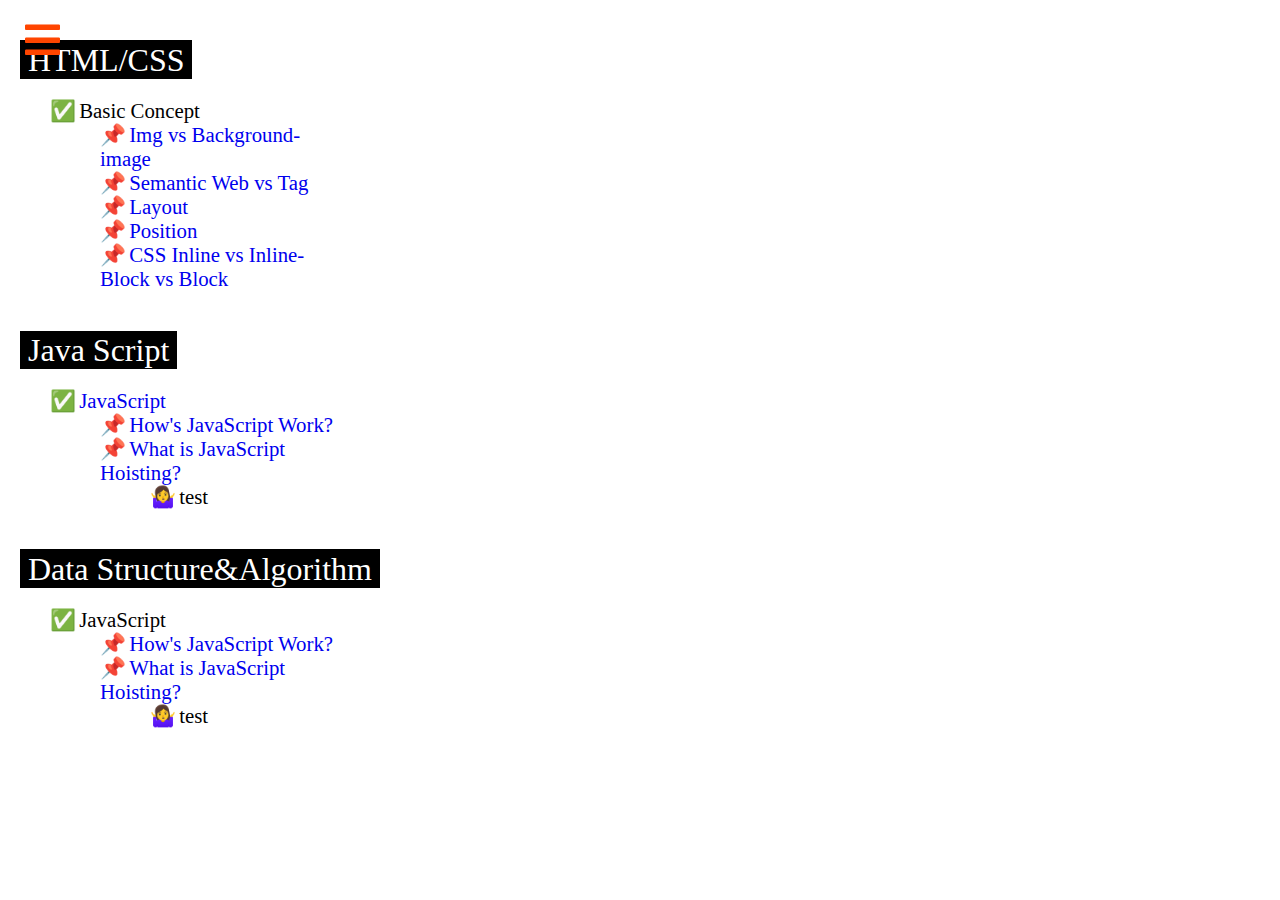
<file: index.html>
<!DOCTYPE html>
<!-- Created By CodingNepal -->
<html lang="en" dir="ltr">
   <head>
      <meta charset="utf-8">
      <title>Jiwan Jeon Blog</title> 
      <link rel="stylesheet" href="CSS/style.css">
      <link rel="stylesheet" href="https://use.fontawesome.com/releases/v5.6.3/css/all.css">
      <link href="https://fonts.googleapis.com/css?family=Source+Sans+Pro:400,700" rel="stylesheet">
      <script src="https://code.jquery.com/jquery-3.4.1.js"></script>
      <!--jQuery to only show or hide the sidebar -->
   </head>
   <body>
      <div class = "sidebar">
         <ul>
            <li class="active"><a href="#">Home</a></li>
            <li><a href="#HTML/CSS">HTML/CSS</a></li>
            <li><a href="#JS">Java Script</a></li>
            <li><a href="#Algorithm">Algorithm</a></li>
            <!-- <li><a href="#services">Gallery</a></li>
            <li><a href="#feedback">Personal</a></li>
            <li><a class="contact" href="#contact">Contact</a></li> -->
         </ul>
      </div>
      <section>
         <i class="fas fa-bars"></i>
         <!-- disable posting an image on my webpage -->
         <!-- <div class="sec1"></div> -->
         <h3 id="HTML/CSS">
         </h3>

         <p>
            <div class="post">
            <!-- <div class="date">February 18th, 2018</div> -->
               <p><span class="fvs">HTML/CSS</span></p>
               <p>
                  <div class="inside_list">
                     <ul>
                        <li>Basic Concept<ul>
                           <li><a href="HTML/img-backgroungimg.html">Img vs Background-image</a>
                           <li><a href="HTML/semantic-web-tag.html">Semantic Web vs Tag</a>
                           <li><a href="HTML/layout.html">Layout</a>
                           <li><a href="HTML/position.html">Position</a>
                           <li><a href="HTML/inline-inline-block-blocck.html">CSS Inline vs Inline-Block vs Block
</ul>
                     </ul>
                  </li>   
            </div>
         
               </p>
               <!-- <p class="quote">Hi there! This is Jiwan Jeon. I'm currently taking off from school and I am gonna go back to school next year(2022). </p>
            <div class="inside_list">      
               <h2>My Values</h2>

               <ul>
                  <li>Growth Mindsets</li><br>
                  <li>Positive working environments</li><br>
                  <li>Trust and cooperation among team members</li><br>
               
               </ul>
            </div>

               <p><span class="fvs">How I Work</span></p>
               <p class="quote">I'm trying to do my best for learning Computer Science. I got excited about new languages and technologies, but I also hope to master some frameworks.</p>

               <p><span class="fvs">What I'm Confident In</span></p>
               <p class="quote">JS / HTML / CSS / Node.js
               </p> -->

             <!-- <hr> -->
         <!-- disable posting an image on my webpage -->  
         <!-- <div class="sec2"></div> -->
         <h2 id="JS">
         </h2>
         <p><span class="fvs">Java Script</span></p>
        <p>
         <div class="inside_list">
            <ul>
               <li>JavaScript<ul>
                  <li><a href="HTML/how-js-work.html">How's JavaScript Work?</a>
                  <li><a href="HTML/js-hoisting.html">What is JavaScript Hoisting?</a><ul>
                     <li>test</li>
            </ul>
            </li>   
         </div>

         </p>
         <!-- disable posting an image on my webpage -->
         <!-- <div class="sec3"></div> -->
         <h2 id="Algorithm">
         </h2>
         <p><span class="fvs">Data Structure&Algorithm</span></p>
         <p>
            <div class="inside_list">
               <ul>
                  <li>JavaScript<ul>
                     <li><a href="newpage.html">How's JavaScript Work?</a>
                     <li><a href="newpage1.html">What is JavaScript Hoisting?</a><ul>
                        <li>test</li>
               </ul>
            </li>   
            </div>
            
            <!-- <div class = "menu">
               <ul>
                  <li>Item1</li>
               </ul>
            </div> -->
         
         
         </p>
         <!-- <div class="sec4"></div>
         <h2 id="services">
            Gallery Section
         </h2>
         <p>
            Lorem ipsum dolor sit amet, consectetur adipisicing elit. Voluptatem eveniet asperiores error tempora ea nobis ut quos fugiat commodi doloribus aut dolore quibusdam fuga, excepturi modi ipsa rerum nisi qui repellat, facilis hic impedit praesentium? Doloremque autem hic blanditiis, tempora? Magni reiciendis fugit consequatur nam, voluptate laudantium voluptatum veritatis aut libero, cumque non quo possimus officiis a! Qui tempora tenetur, fuga quos at provident nihil nobis illum quibusdam. Nemo odit error nostrum, aliquid et quas in optio nesciunt tempore minus saepe architecto recusandae ipsam. Explicabo et rerum, iure odio! Amet ad sunt beatae vero corporis dicta sint provident laborum tenetur?
         </p>
         <div class="sec5"></div>
         <h2 id="feedback">
            personal Section
         </h2>
         <p>
            Lorem ipsum dolor sit amet, consectetur adipisicing elit. Voluptatem eveniet asperiores error tempora ea nobis ut quos fugiat commodi doloribus aut dolore quibusdam fuga, excepturi modi ipsa rerum nisi qui repellat, facilis hic impedit praesentium? Doloremque autem hic blanditiis, tempora? Magni reiciendis fugit consequatur nam, voluptate laudantium voluptatum veritatis aut libero, cumque non quo possimus officiis a! Qui tempora tenetur, fuga quos at provident nihil nobis illum quibusdam. Nemo odit error nostrum, aliquid et quas in optio nesciunt tempore minus saepe architecto recusandae ipsam. Explicabo et rerum, iure odio! Amet ad sunt beatae vero corporis dicta sint provident laborum tenetur?
         </p>
         <div class="sec6"></div>
         <h2 id="contact">
            Contact Section
         </h2>
         <p>
            Lorem ipsum dolor sit amet, consectetur adipisicing elit. Voluptatem eveniet asperiores error tempora ea nobis ut quos fugiat commodi doloribus aut dolore quibusdam fuga, excepturi modi ipsa rerum nisi qui repellat, facilis hic impedit praesentium? Doloremque autem hic blanditiis, tempora? Magni reiciendis fugit consequatur nam, voluptate laudantium voluptatum veritatis aut libero, cumque non quo possimus officiis a! Qui tempora tenetur, fuga quos at provident nihil nobis illum quibusdam. Nemo odit error nostrum, aliquid et quas in optio nesciunt tempore minus saepe architecto recusandae ipsam. Explicabo et rerum, iure odio! Amet ad sunt beatae vero corporis dicta sint provident laborum tenetur?
         </p> -->
         <div class="sec7"></div>
      </section>
    <script>
         $(document).ready(function(){
           $('i').click(function(){
             $('ul').toggleClass('ul_show');
             $('section').toggleClass('slide_image');
           });
           $('li').click(function(){
             $(this).addClass('active').siblings().removeClass('active');
           });
         });
         
      </script>
   </body>
</html>
</file>
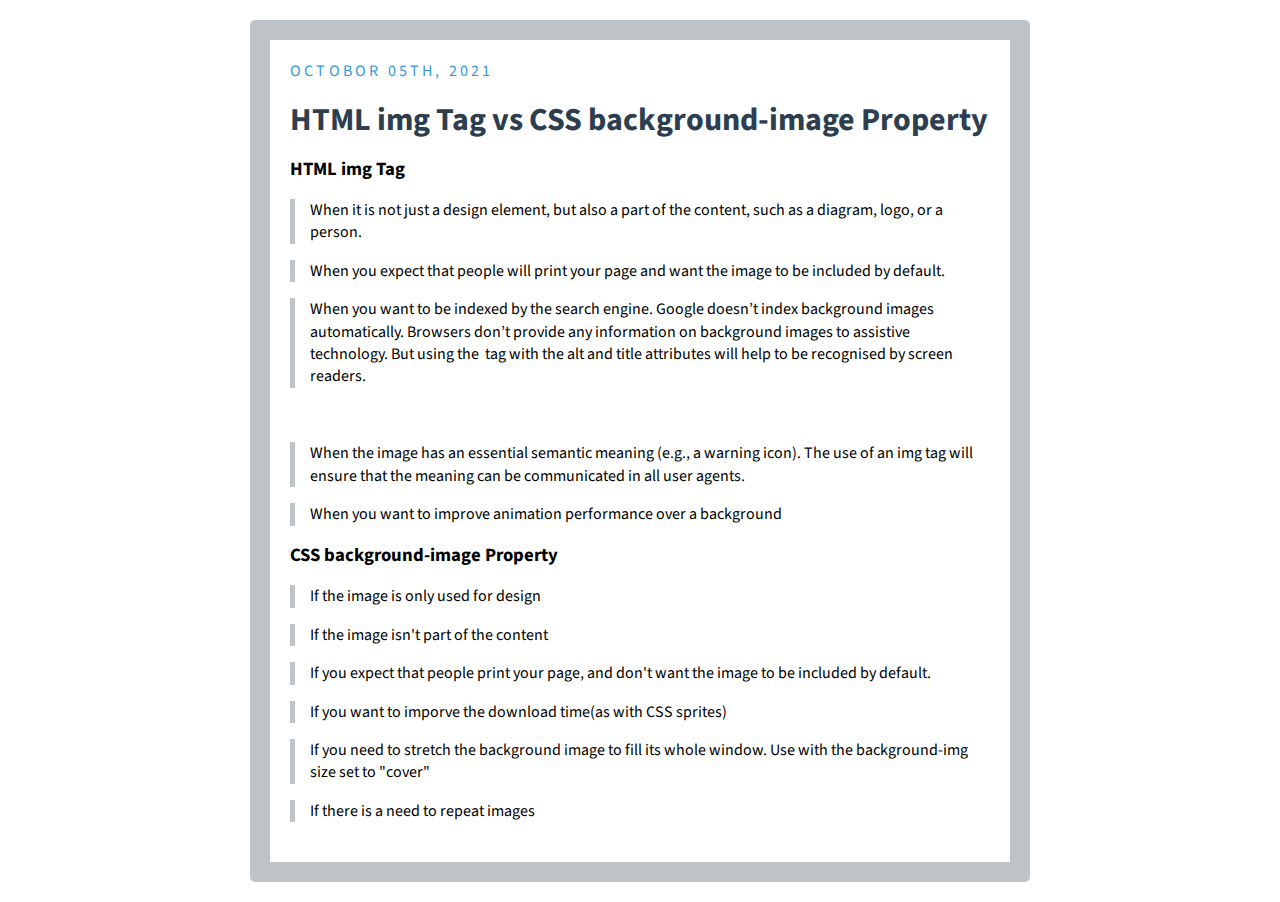
<file: imgBackgroundimg.html>
<html>
  <head>
    <title>My Blog</title>
  <link href="https://fonts.googleapis.com/css?family=Source+Sans+Pro:400,700" rel="stylesheet">
  <link rel="stylesheet" href="CSS/blogPost.css">
    </head>
      <body>
        <div class="post">
          <div class="date">Octobor 05th, 2021</div>
        <h2>HTML img Tag vs CSS background-image Property</h2>
        <h3>HTML img Tag</h3>
         <p class="quote">When it is not just a design element, but also a part of the content, such as a diagram, logo, or a person.</p>
         <p class="quote">When you expect that people will print your page and want the image to be included by default.</p>
         <p class="quote">When you want to be indexed by the search engine. Google doesn’t index background images automatically. Browsers don’t provide any information on background images to assistive technology. But using the <img> tag with the alt and title attributes will help to be recognised by screen readers.</p><br>
         <p class="quote">When the image has an essential semantic meaning (e.g., a warning icon). The use of an img tag will ensure that the meaning can be communicated in all user agents.</p>
         <p class="quote">When you want to improve animation performance over a background</p>

        <h3>CSS background-image Property</h3>
          <p class="quote">If the image is only used for design</p>
          <p class="quote">If the image isn't part of the content</p>
          <p class="quote">If you expect that people print your page, and don't want the image to be included by default.</p>
          <p class="quote">If you want to imporve the download time(as with CSS sprites)</p>
          <p class="quote">If you need to stretch the background image to fill its whole window. Use with the background-img size set to "cover"</p>
          <p class="quote">If there is a need to repeat images</p>
      
        
        </div>
      </body>
      </html>
</file>
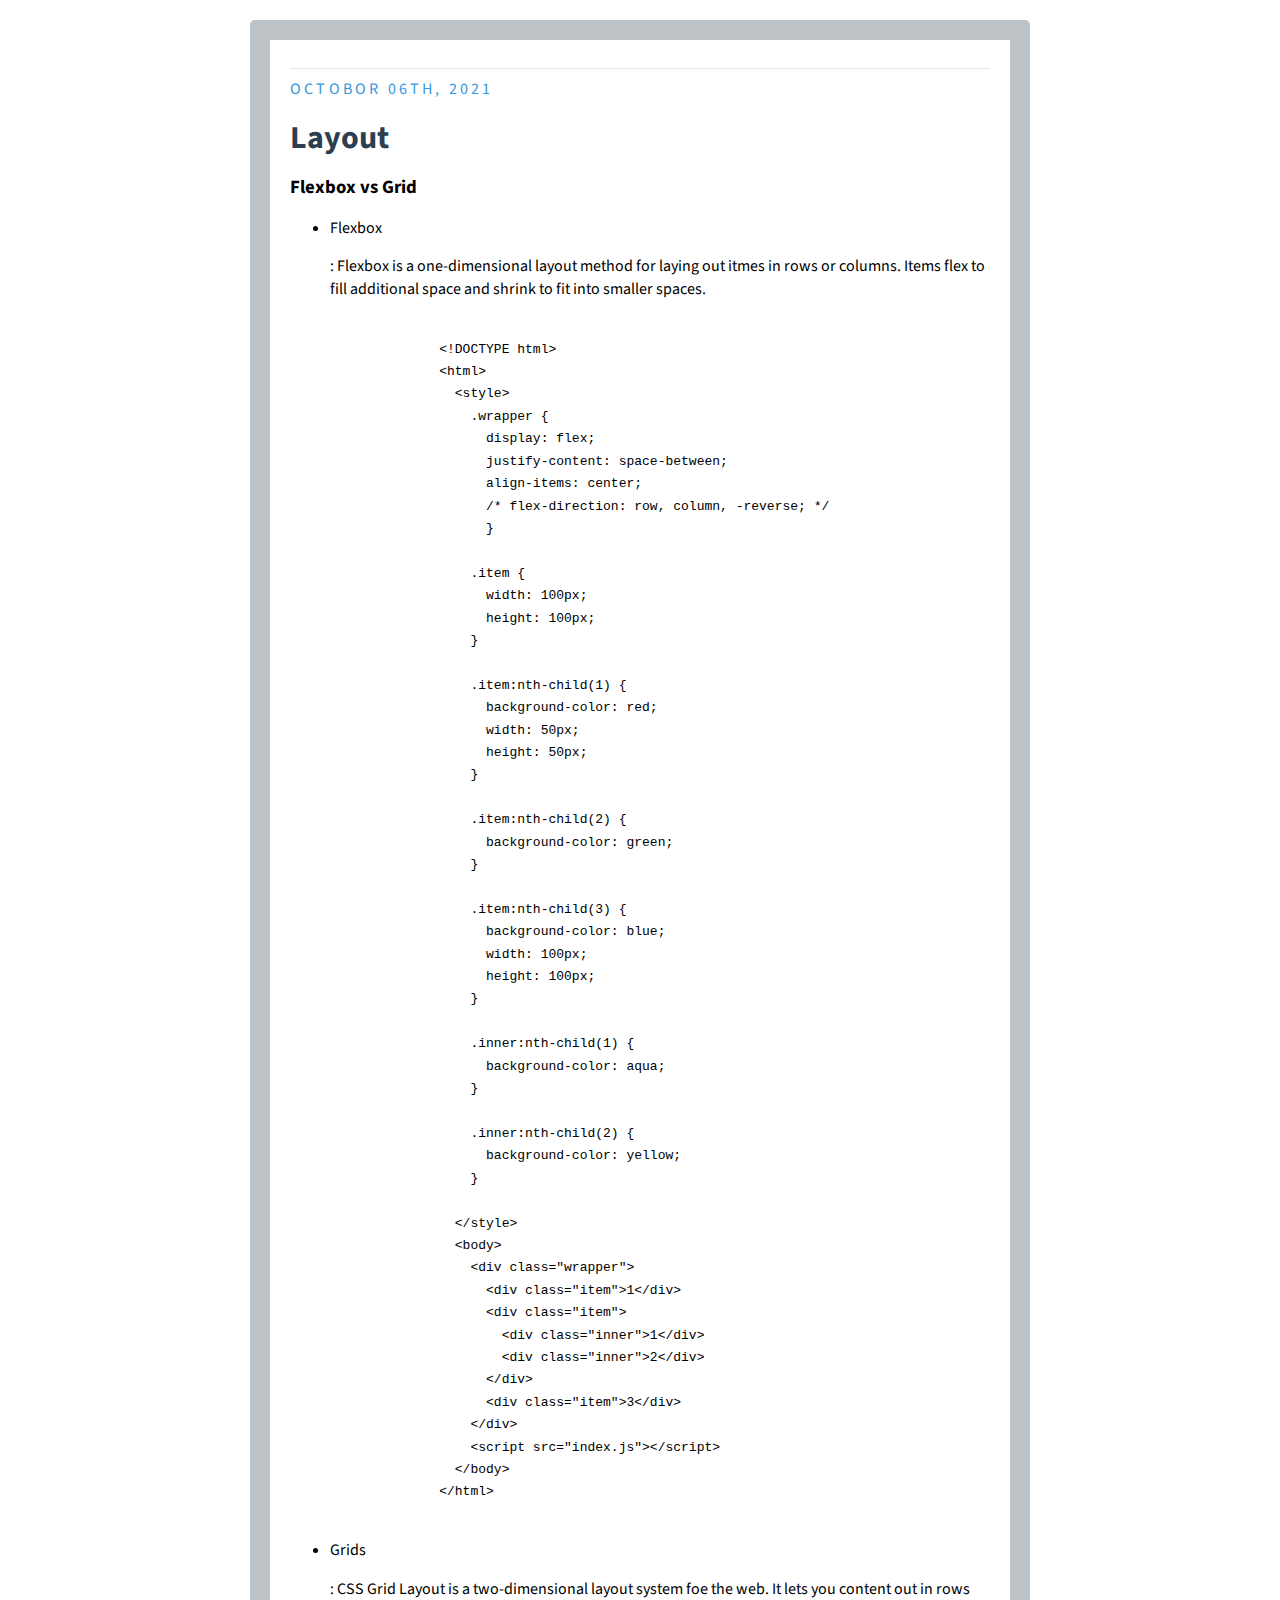
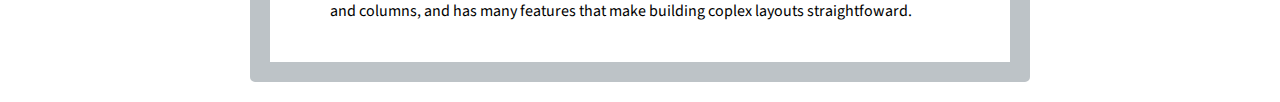
<file: layout.html>
<html>
  <head>
    <title>My Blog</title>
  <link href="https://fonts.googleapis.com/css?family=Source+Sans+Pro:400,700" rel="stylesheet">
  <link rel="stylesheet" href="CSS/blogPost.css">
    </head>
      <body>

          <hr>
        </div>
        <div class="post">
          <div class="date">Octobor 06th, 2021</div>
        <h2>Layout</h2>

        <h3>Flexbox vs Grid</h3>
          
        <ul>
          <li>Flexbox</li>
            <p>: Flexbox is a one-dimensional layout method for laying out itmes in rows or columns.
              Items flex to fill additional space and shrink to fit into smaller spaces.
            </p>
            <xmp>
              <!DOCTYPE html>
              <html>
                <style>
                  .wrapper {
                    display: flex;
                    justify-content: space-between;
                    align-items: center;
                    /* flex-direction: row, column, -reverse; */
                    }
                  
                  .item {
                    width: 100px;
                    height: 100px;
                  }

                  .item:nth-child(1) {
                    background-color: red;
                    width: 50px;
                    height: 50px;
                  }

                  .item:nth-child(2) {
                    background-color: green;
                  }

                  .item:nth-child(3) {
                    background-color: blue;
                    width: 100px;
                    height: 100px;
                  }

                  .inner:nth-child(1) {
                    background-color: aqua;
                  }

                  .inner:nth-child(2) {
                    background-color: yellow;
                  }

                </style>
                <body>
                  <div class="wrapper">
                    <div class="item">1</div>
                    <div class="item">
                      <div class="inner">1</div>
                      <div class="inner">2</div>
                    </div>
                    <div class="item">3</div>
                  </div>
                  <script src="index.js"></script>
                </body>
              </html>
            </xmp>
          <li>Grids</li>
            <p>: CSS Grid Layout is a two-dimensional layout system foe the web. It lets you content out in rows and columns, and has many features that make building coplex layouts straightfoward.
            </p>
        </ul>

      
      </body>
      </html>
</file>
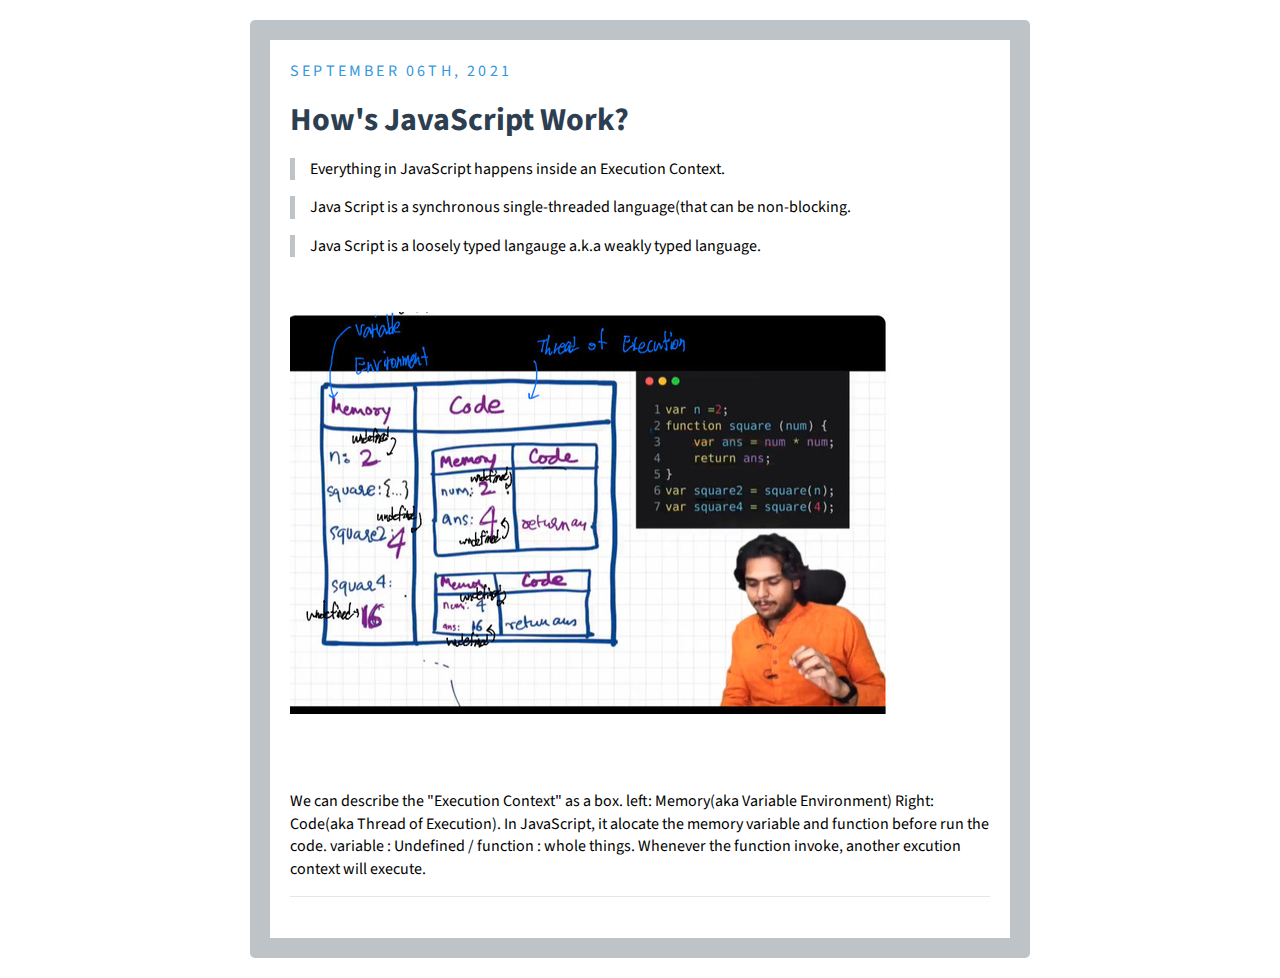
<file: newpage.html>
<html>
  <head>
    <title>My Blog</title>
  <link href="https://fonts.googleapis.com/css?family=Source+Sans+Pro:400,700" rel="stylesheet">
  <link rel="stylesheet" href="CSS/blogPost.css">
    </head>
      <body>
        <div class="post">
          <div class="date">September 06th, 2021</div>
        <h2>How's JavaScript Work?</h2>
       <p class="quote">Everything in JavaScript happens inside an Execution Context.</p>
       <p class="quote">Java Script is a synchronous single-threaded language(that can be non-blocking.</p>
       <p class="quote">Java Script is a loosely typed langauge a.k.a weakly typed language.</p><br>
          
 <p>
    <div class="img">
      <img class="img-js" src="image/javascriptWork.jpg" alt="namaste lecture">
    </div>
 </p>
    <br><br>
 <p>We can describe the "Execution Context" as a box. left: Memory(aka Variable Environment) Right: Code(aka Thread of Execution). In JavaScript, it alocate the memory variable and function before run the code. variable : Undefined / function : whole things. Whenever the function invoke, another excution context will execute.

 </p>
          <hr>
        </div>

        </div>
      </body>
      </html>
</file>
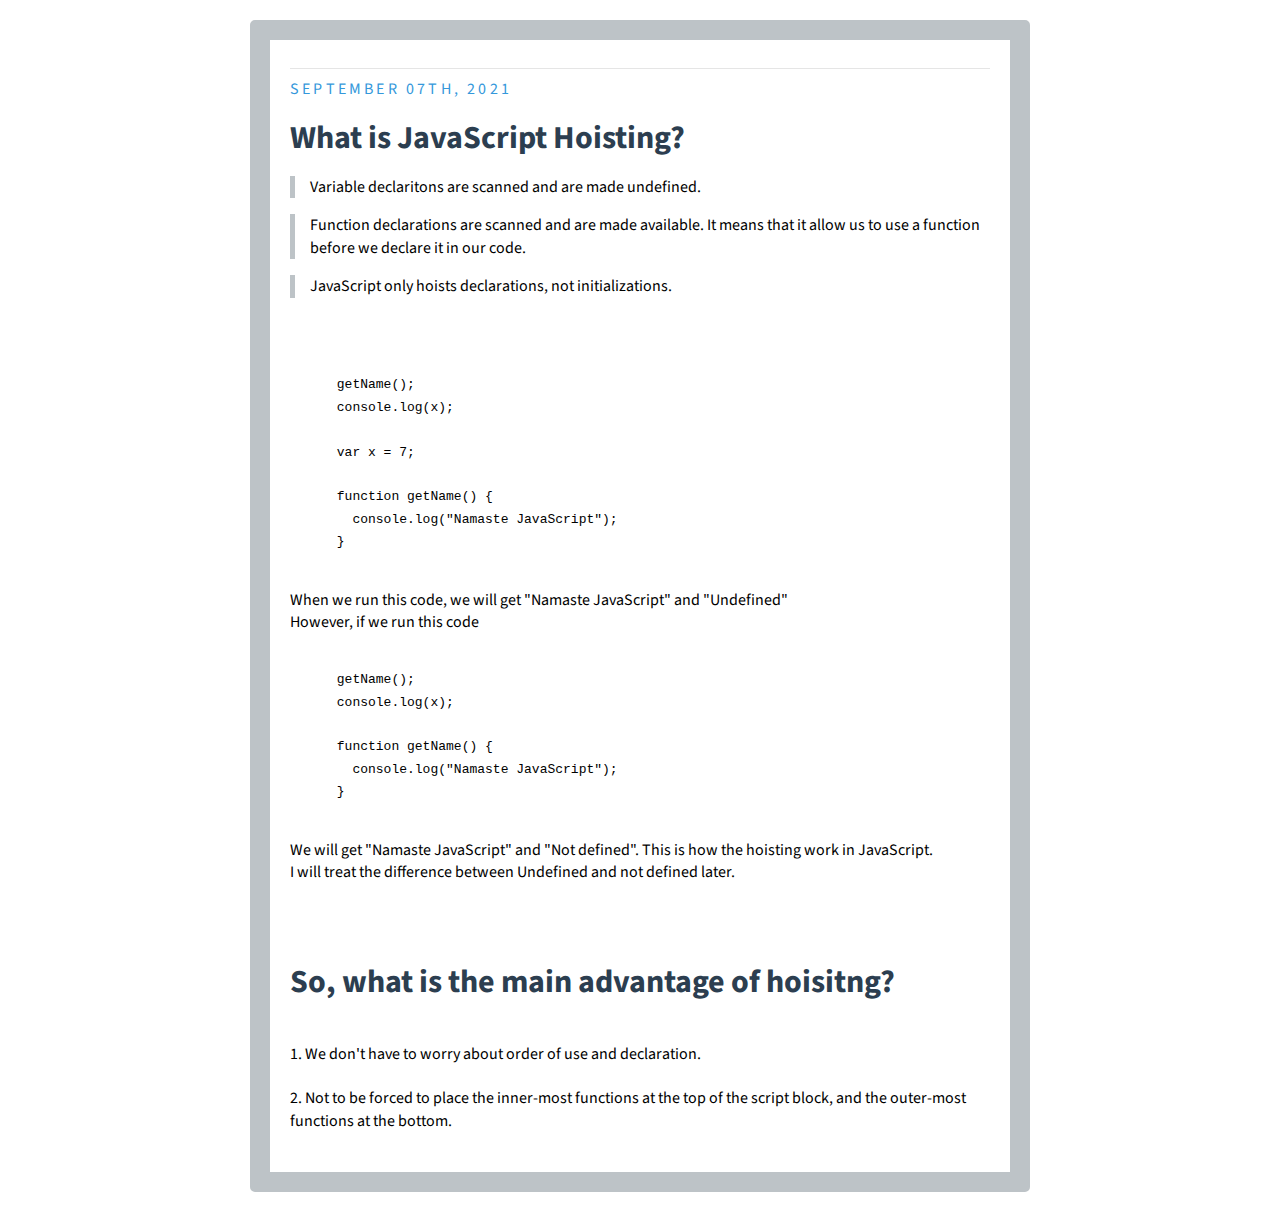
<file: newpage1.html>
<html>
  <head>
    <title>My Blog</title>
  <link href="https://fonts.googleapis.com/css?family=Source+Sans+Pro:400,700" rel="stylesheet">
  <link rel="stylesheet" href="blogPost.css">
    </head>
      <body>

          <hr>
        </div>
        <div class="post">
          <div class="date">September 07th, 2021</div>
        <h2>What is JavaScript Hoisting?</h2>
          
 <p>
    <p class="quote">Variable declaritons are scanned and are made undefined.</p>
    <p class="quote">Function declarations are scanned and are made available. It means that it allow us to use a function before we declare it in our code.</p>
    <p class="quote">JavaScript only hoists declarations, not initializations.</p><br>

  <p>
    <xmp>
      getName();
      console.log(x);

      var x = 7;

      function getName() {
        console.log("Namaste JavaScript");
      }
    </xmp>
When we run this code, we will get "Namaste JavaScript" and "Undefined"<br>However, if we run this code<br>
    <xmp>
      getName();
      console.log(x);

      function getName() {
        console.log("Namaste JavaScript");
      }    
    </xmp>
We will get "Namaste JavaScript" and "Not defined". This is how the hoisting work in JavaScript.<br>I will treat the difference between Undefined and not defined later.

  </p>
  
   <br><br>
   <h2>So, what is the main advantage of hoisitng?</h2><br> 1. We don't have to worry about order of use and declaration.<br><br> 2. Not to be forced to place the inner-most functions at the top of the script block, and the outer-most functions at the bottom.
   </p>
        </div>
      </body>
      </html>
</file>
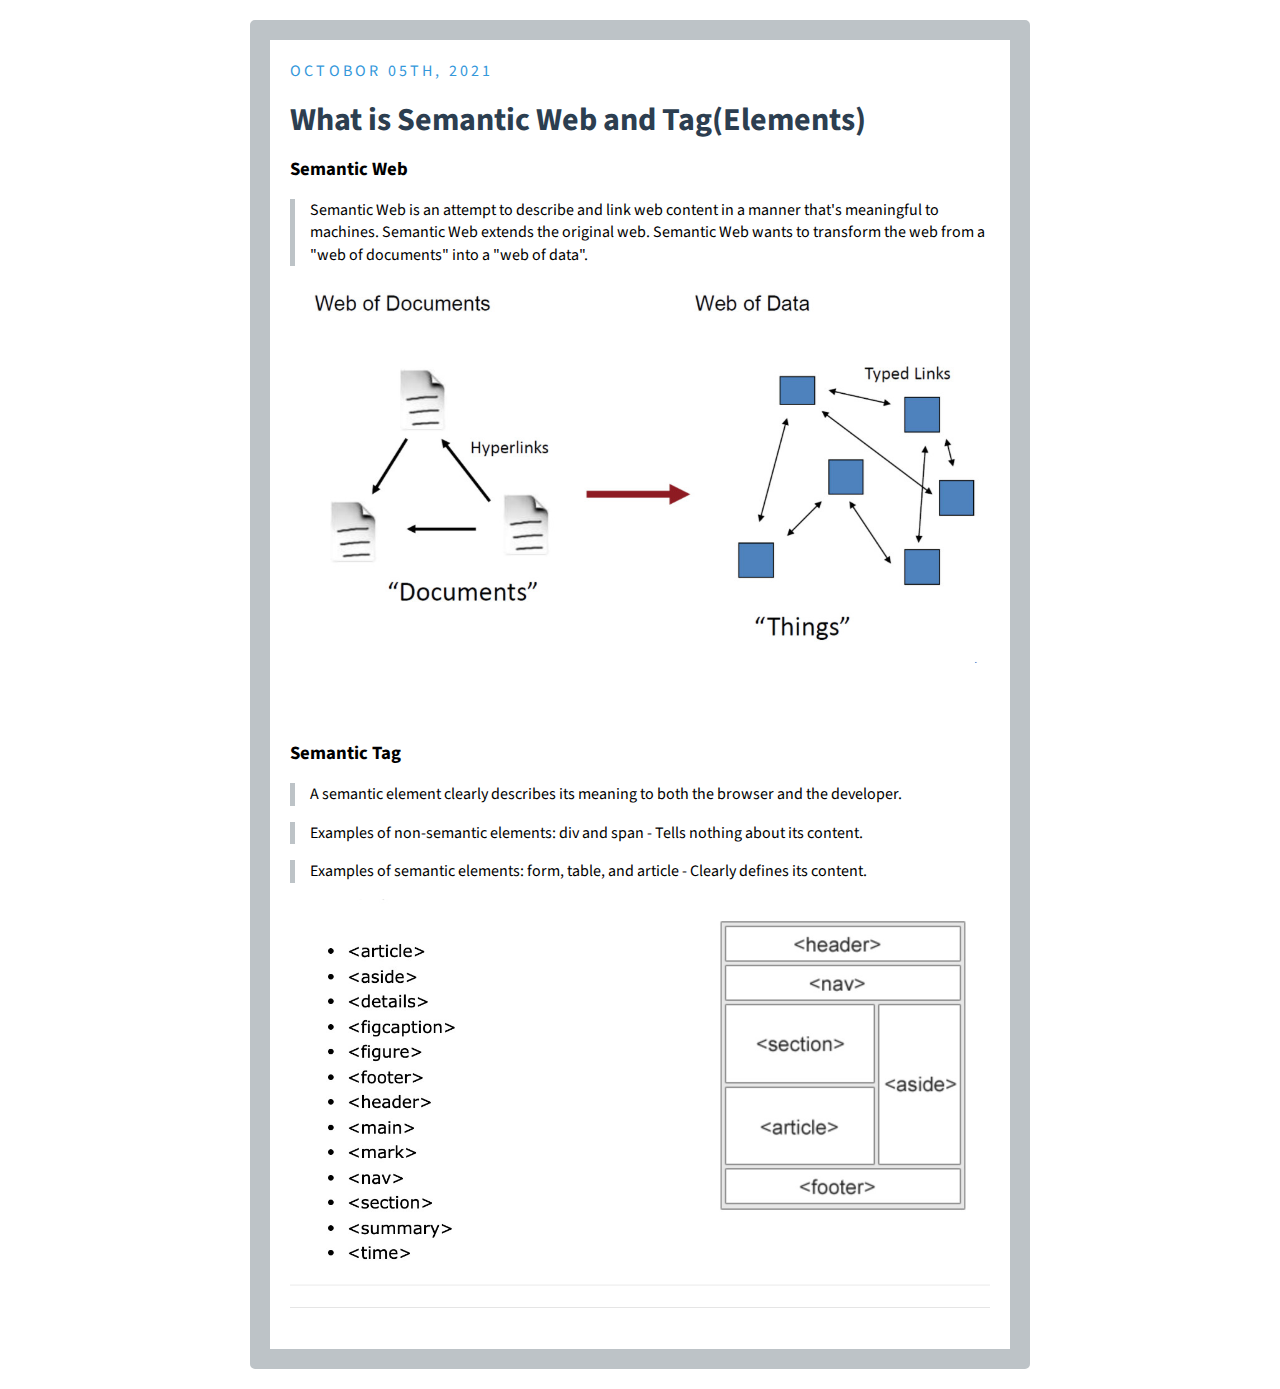
<file: semanticWebTag.html>
<html>
  <head>
    <title>My Blog</title>
  <link href="https://fonts.googleapis.com/css?family=Source+Sans+Pro:400,700" rel="stylesheet">
  <link rel="stylesheet" href="CSS/blogPost.css">
    </head>
      <body>
        <div class="post">
          <div class="date">Octobor 05th, 2021</div>
        <h2>What is Semantic Web and Tag(Elements)</h2>
        <h3>Semantic Web</h3>
       <p class="quote">Semantic Web is an attempt to describe and link web content in a manner that's meaningful to machines. Semantic Web extends the original web. Semantic Web wants to transform the web from a "web of documents" into a "web of data".</p>
       <p>
          <div class="img">
            <img class="img-js" src="image/semanticWeb.jpg" alt="Internet Source" width="100%">
          </div>
        </p>
        
    <br><br>
        
        <h3>Semantic Tag</h3>
          <p class="quote">A semantic element clearly describes its meaning to both the browser and the developer.</p>
          <p class="quote">Examples of non-semantic elements: div and span - Tells nothing about its content.</p>
          <p class="quote">Examples of semantic elements: form, table, and article - Clearly defines its content.</p>
          
          <img src="image/semanticElementsHTML.jpg" width="100%">

          <hr>
        </div>

        </div>
      </body>
      </html>
</file>
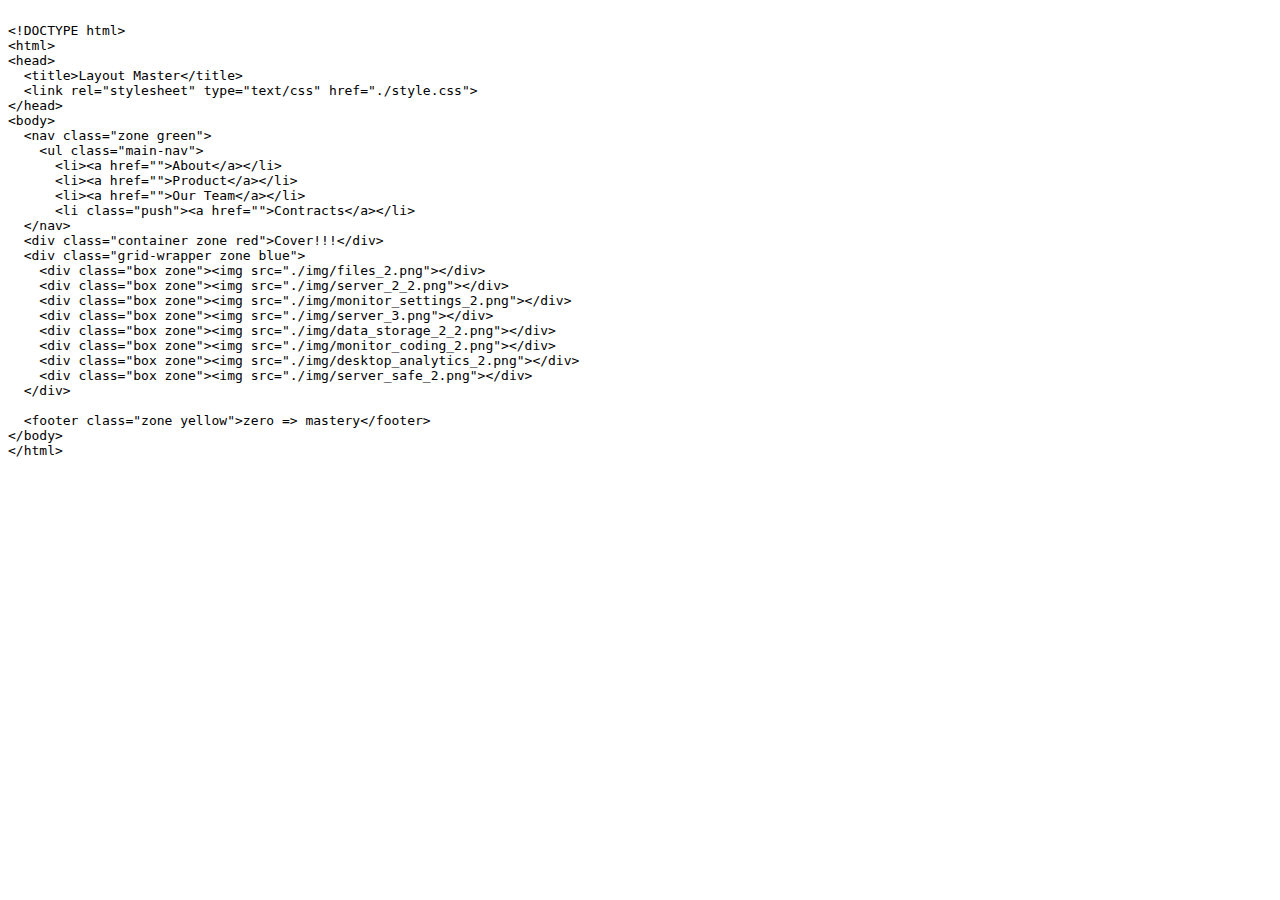
<file: HTML/grids.html>
<xmp>
<!DOCTYPE html>
<html>
<head>
  <title>Layout Master</title>
  <link rel="stylesheet" type="text/css" href="./style.css">
</head>
<body>
  <nav class="zone green">
    <ul class="main-nav">
      <li><a href="">About</a></li>
      <li><a href="">Product</a></li>
      <li><a href="">Our Team</a></li>
      <li class="push"><a href="">Contracts</a></li>
  </nav>
  <div class="container zone red">Cover!!!</div>
  <div class="grid-wrapper zone blue">
    <div class="box zone"><img src="./img/files_2.png"></div>
    <div class="box zone"><img src="./img/server_2_2.png"></div>
    <div class="box zone"><img src="./img/monitor_settings_2.png"></div>
    <div class="box zone"><img src="./img/server_3.png"></div>
    <div class="box zone"><img src="./img/data_storage_2_2.png"></div>
    <div class="box zone"><img src="./img/monitor_coding_2.png"></div>
    <div class="box zone"><img src="./img/desktop_analytics_2.png"></div>
    <div class="box zone"><img src="./img/server_safe_2.png"></div>
  </div>
  
  <footer class="zone yellow">zero => mastery</footer>
</body>
</html>
</xmp>
</file>
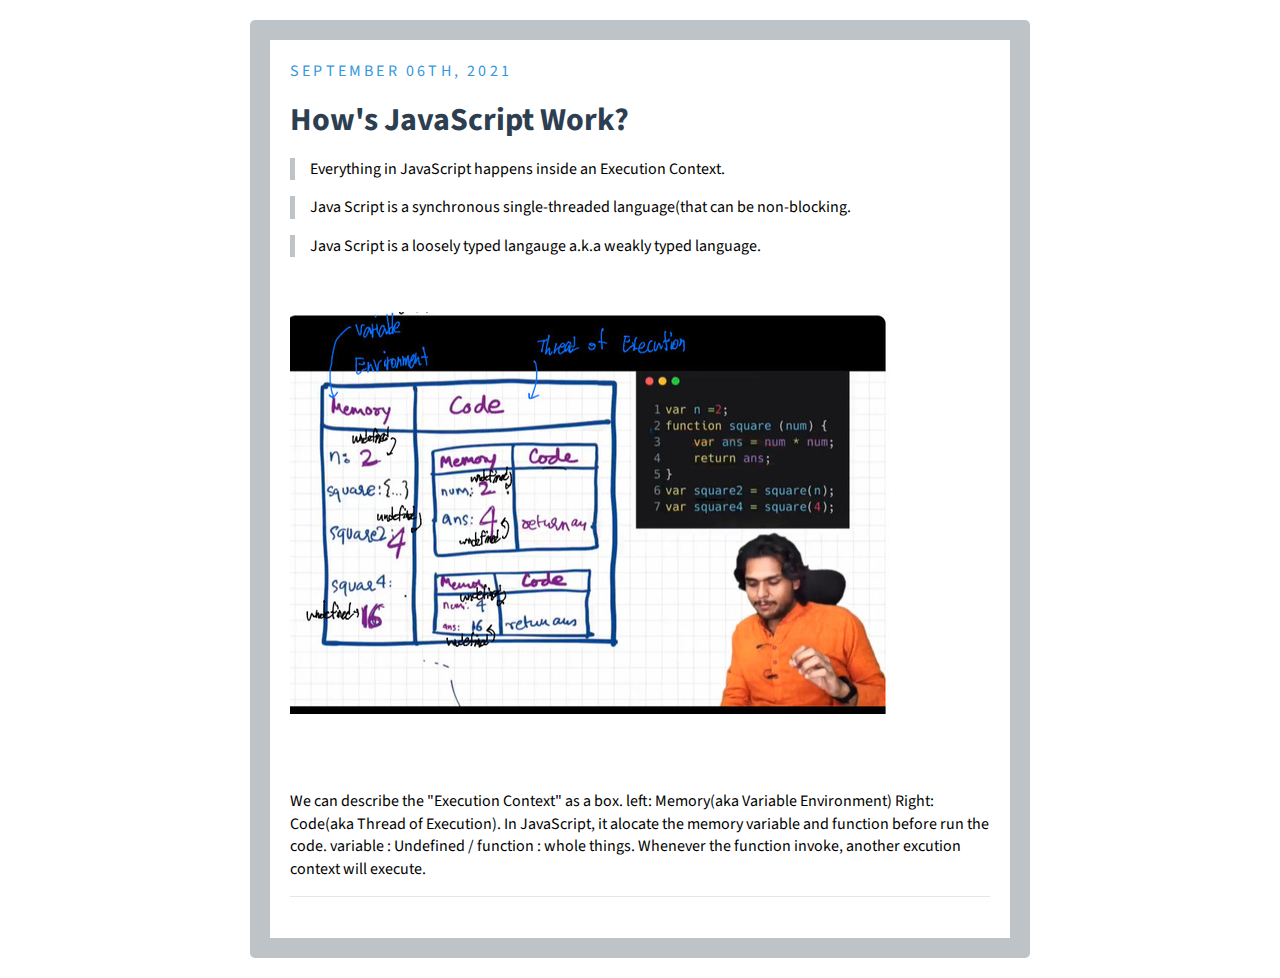
<file: HTML/how-js-work.html>
<html>
  <head>
    <title>My Blog</title>
  <link href="https://fonts.googleapis.com/css?family=Source+Sans+Pro:400,700" rel="stylesheet">
  <link rel="stylesheet" href="../CSS/blogPost.css">
    </head>
      <body>
        <div class="post">
          <div class="date">September 06th, 2021</div>
        <h2>How's JavaScript Work?</h2>
       <p class="quote">Everything in JavaScript happens inside an Execution Context.</p>
       <p class="quote">Java Script is a synchronous single-threaded language(that can be non-blocking.</p>
       <p class="quote">Java Script is a loosely typed langauge a.k.a weakly typed language.</p><br>
          
 <p>
    <div class="img">
      <img class="img-js" src="../image/javascriptWork.jpg" alt="namaste lecture">
    </div>
 </p>
    <br><br>
 <p>We can describe the "Execution Context" as a box. left: Memory(aka Variable Environment) Right: Code(aka Thread of Execution). In JavaScript, it alocate the memory variable and function before run the code. variable : Undefined / function : whole things. Whenever the function invoke, another excution context will execute.

 </p>
          <hr>
        </div>

        </div>
      </body>
      </html>
</file>
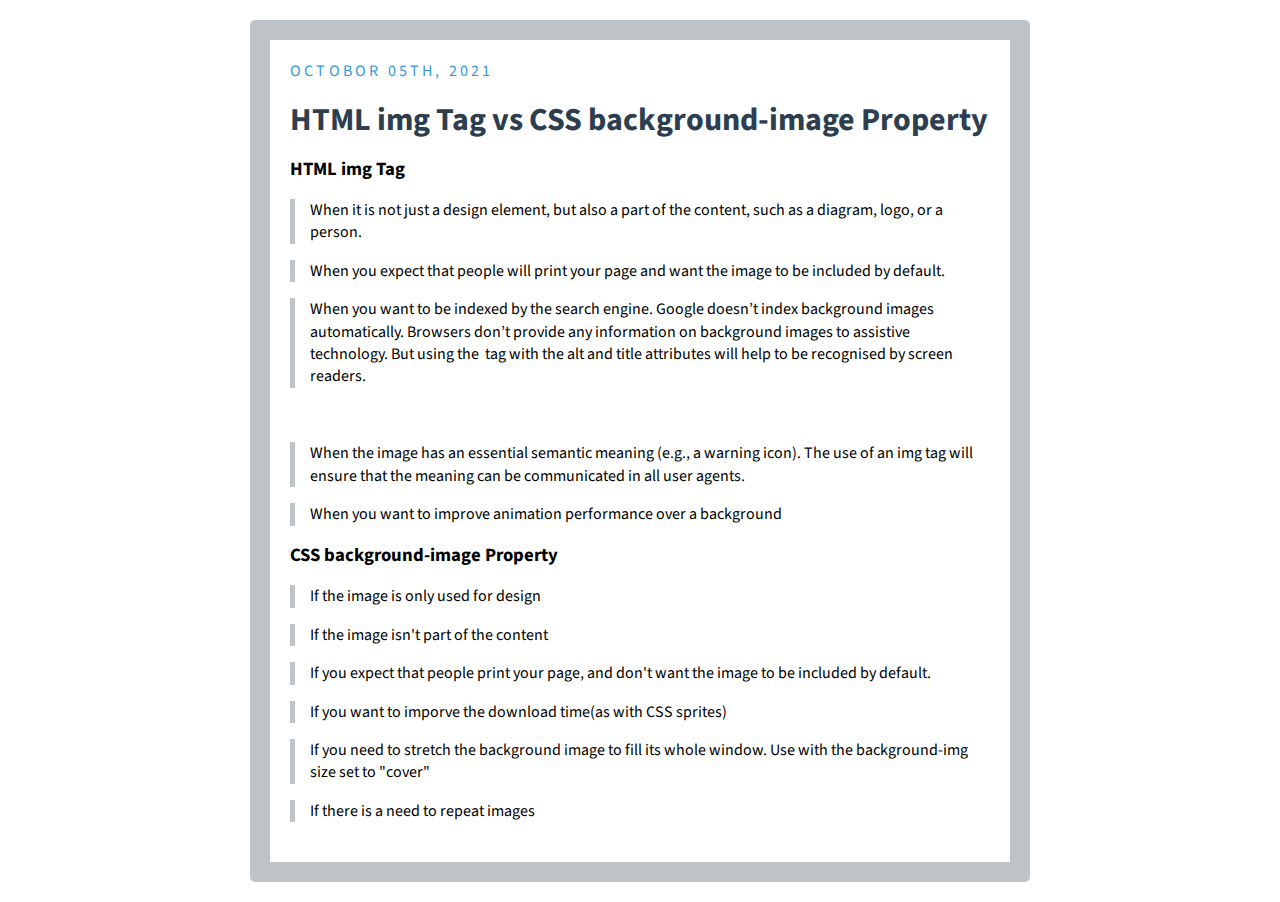
<file: HTML/img-backgroungimg.html>
<html>
  <head>
    <title>My Blog</title>
  <link href="https://fonts.googleapis.com/css?family=Source+Sans+Pro:400,700" rel="stylesheet">
  <link rel="stylesheet" href="../CSS/blogPost.css">
    </head>
      <body>
        <div class="post">
          <div class="date">Octobor 05th, 2021</div>
        <h2>HTML img Tag vs CSS background-image Property</h2>
        <h3>HTML img Tag</h3>
         <p class="quote">When it is not just a design element, but also a part of the content, such as a diagram, logo, or a person.</p>
         <p class="quote">When you expect that people will print your page and want the image to be included by default.</p>
         <p class="quote">When you want to be indexed by the search engine. Google doesn’t index background images automatically. Browsers don’t provide any information on background images to assistive technology. But using the <img> tag with the alt and title attributes will help to be recognised by screen readers.</p><br>
         <p class="quote">When the image has an essential semantic meaning (e.g., a warning icon). The use of an img tag will ensure that the meaning can be communicated in all user agents.</p>
         <p class="quote">When you want to improve animation performance over a background</p>

        <h3>CSS background-image Property</h3>
          <p class="quote">If the image is only used for design</p>
          <p class="quote">If the image isn't part of the content</p>
          <p class="quote">If you expect that people print your page, and don't want the image to be included by default.</p>
          <p class="quote">If you want to imporve the download time(as with CSS sprites)</p>
          <p class="quote">If you need to stretch the background image to fill its whole window. Use with the background-img size set to "cover"</p>
          <p class="quote">If there is a need to repeat images</p>
      
        
        </div>
      </body>
      </html>
</file>
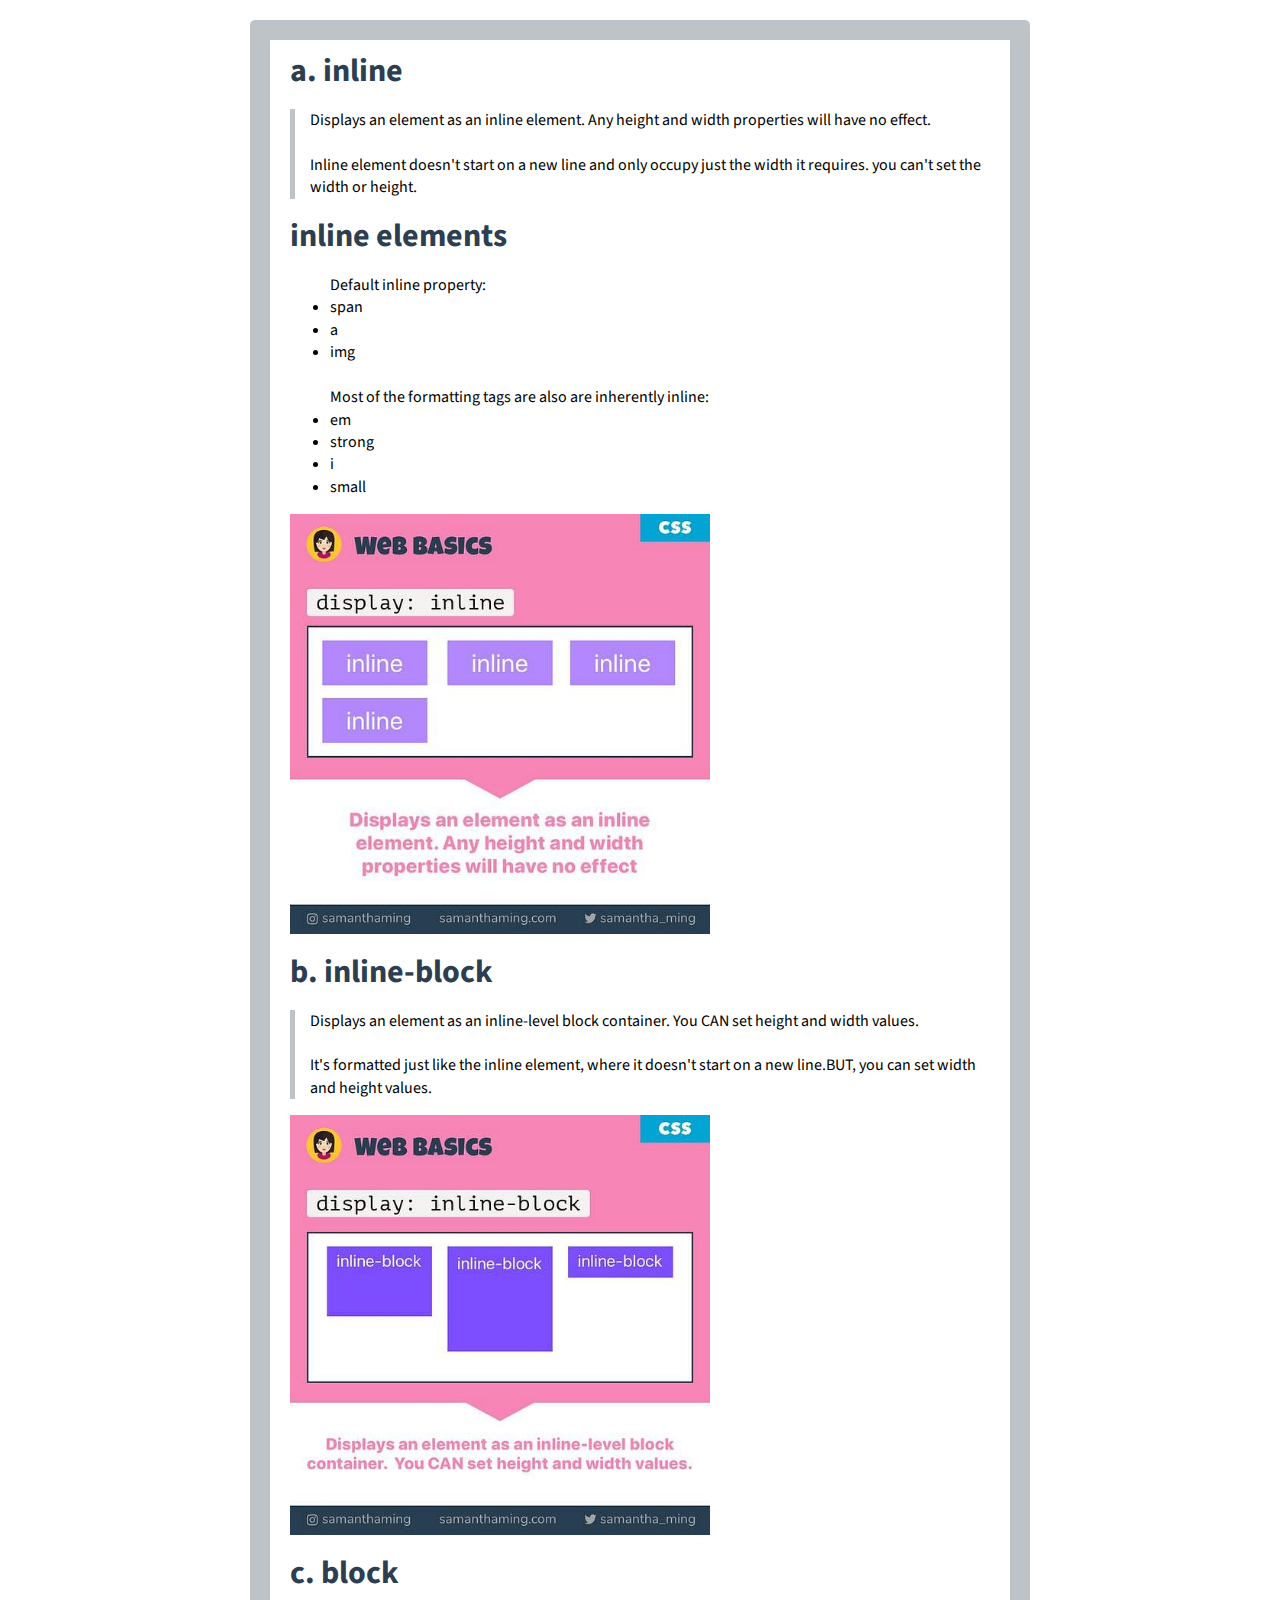
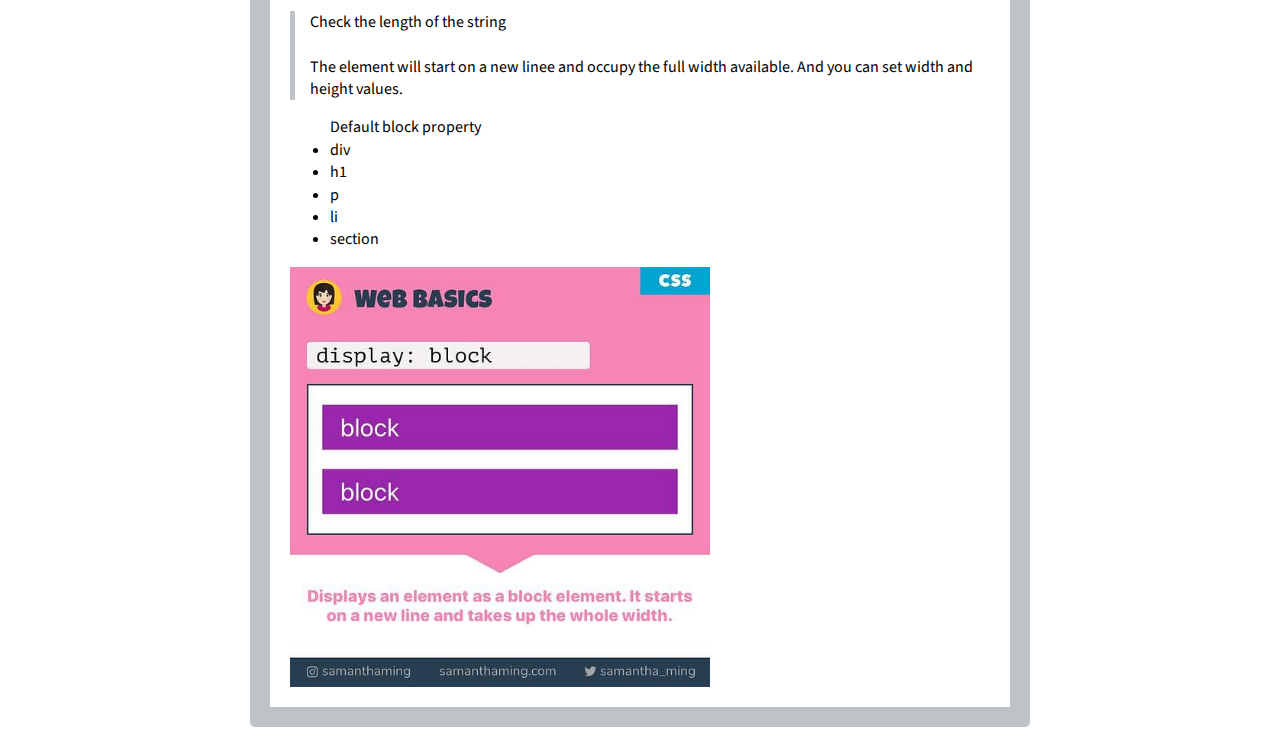
<file: HTML/inline-inline-block-blocck.html>
<html>
  <head>
    <title>My Blog</title>
  <link href="https://fonts.googleapis.com/css?family=Source+Sans+Pro:400,700" rel="stylesheet">
  <link rel="stylesheet" href="../CSS/blogPost.css">
    </head>
    <body>
      <h2>a. inline </h2>
      <p class="quote">Displays an element as an inline element. Any height and width properties will have no effect.<br><br>Inline element doesn't start on a new line and only occupy just the width it requires. you can't set the width or height.</p>

      <h2>inline elements</h2>
        <ul>
          Default inline property:<br>
          <li>span</li>
          <li>a</li>
          <li>img</li><br>
          Most of the formatting tags are also are inherently inline:<br>
          <li>em</li>
          <li>strong</li>
          <li>i</li>
          <li>small</li>
        </ul>
        <img src="../image/css-inline-vs-inlineblock-vs-block-1.jpeg" width="60%">

        <h2>b. inline-block</h2>
        <p class="quote">Displays an element as an inline-level block container. You CAN set height and width values.<br><br>It's formatted just like the inline element, where it doesn't start on a new line.BUT, you can set width and height values.</p>
        <img src="../image/css-inline-vs-inlineblock-vs-block-2.jpeg" width="60%">

        <h2>c. block</h2>
        <p class="quote">Check the length of the string<br><br>The element will start on a new linee and occupy the full width available. And you can set width and height values.</p>
          <ul>
            Default block property<br>
            <li>div</li>
            <li>h1</li>
            <li>p</li>
            <li>li</li>
            <li>section</li>
          </ul>

        <img src="../image/css-inline-vs-inlineblock-vs-block-3.jpeg" width="60%">

          

      
    </body>
    </html>
</file>
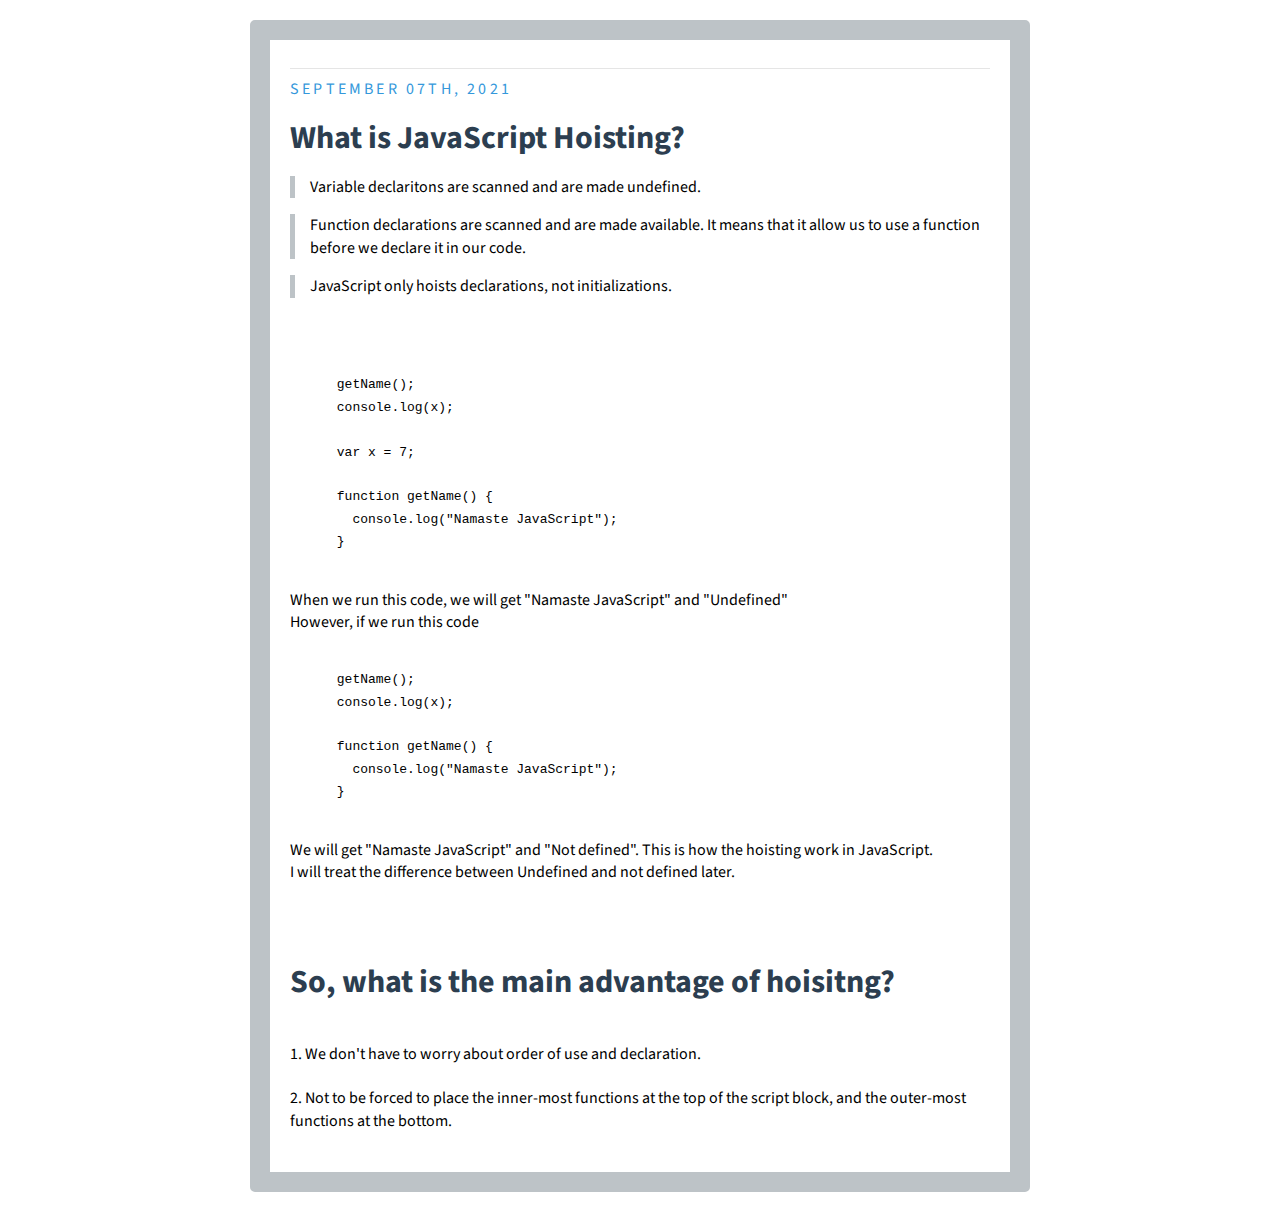
<file: HTML/js-hoisting.html>
<html>
  <head>
    <title>My Blog</title>
  <link href="https://fonts.googleapis.com/css?family=Source+Sans+Pro:400,700" rel="stylesheet">
  <link rel="stylesheet" href="../CSS/blogPost.css">
    </head>
      <body>

          <hr>
        </div>
        <div class="post">
          <div class="date">September 07th, 2021</div>
        <h2>What is JavaScript Hoisting?</h2>
          
 <p>
    <p class="quote">Variable declaritons are scanned and are made undefined.</p>
    <p class="quote">Function declarations are scanned and are made available. It means that it allow us to use a function before we declare it in our code.</p>
    <p class="quote">JavaScript only hoists declarations, not initializations.</p><br>

  <p>
    <xmp>
      getName();
      console.log(x);

      var x = 7;

      function getName() {
        console.log("Namaste JavaScript");
      }
    </xmp>
When we run this code, we will get "Namaste JavaScript" and "Undefined"<br>However, if we run this code<br>
    <xmp>
      getName();
      console.log(x);

      function getName() {
        console.log("Namaste JavaScript");
      }    
    </xmp>
We will get "Namaste JavaScript" and "Not defined". This is how the hoisting work in JavaScript.<br>I will treat the difference between Undefined and not defined later.

  </p>
  
   <br><br>
   <h2>So, what is the main advantage of hoisitng?</h2><br> 1. We don't have to worry about order of use and declaration.<br><br> 2. Not to be forced to place the inner-most functions at the top of the script block, and the outer-most functions at the bottom.
   </p>
        </div>
      </body>
      </html>
</file>
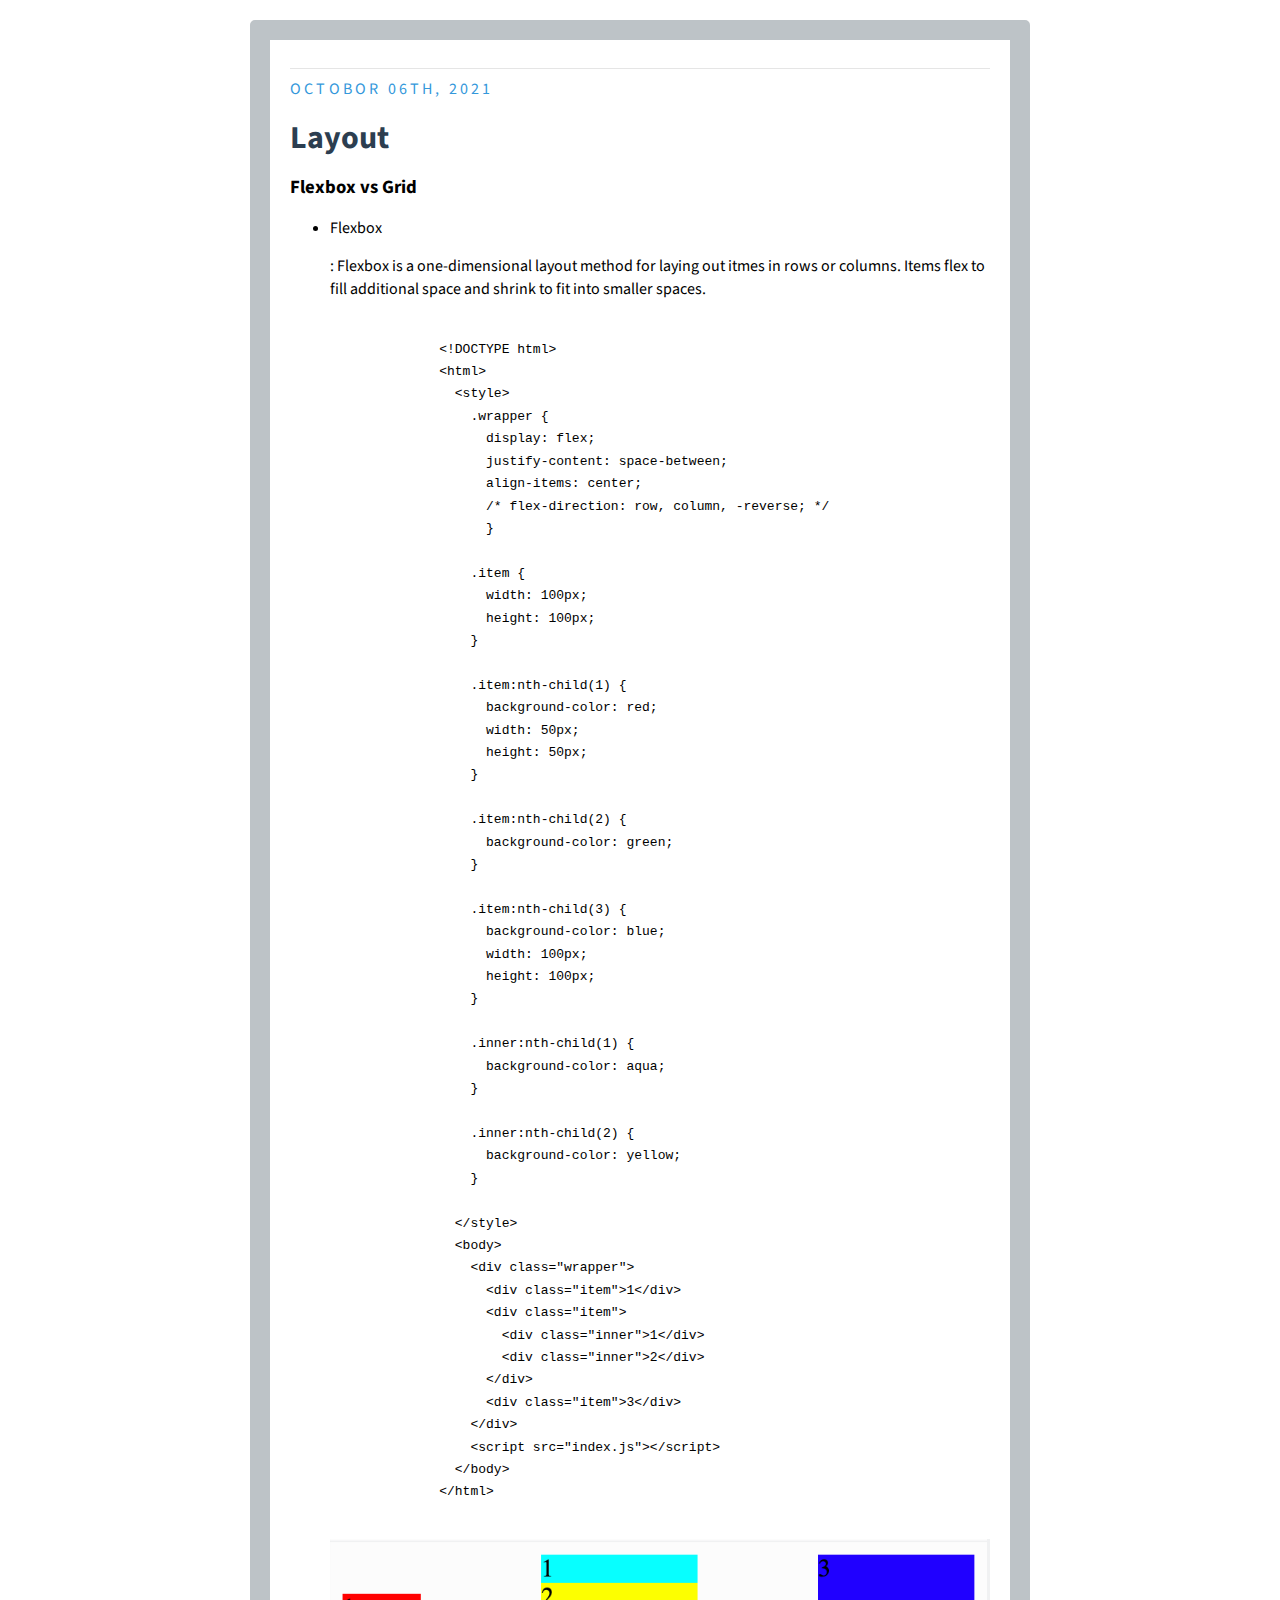
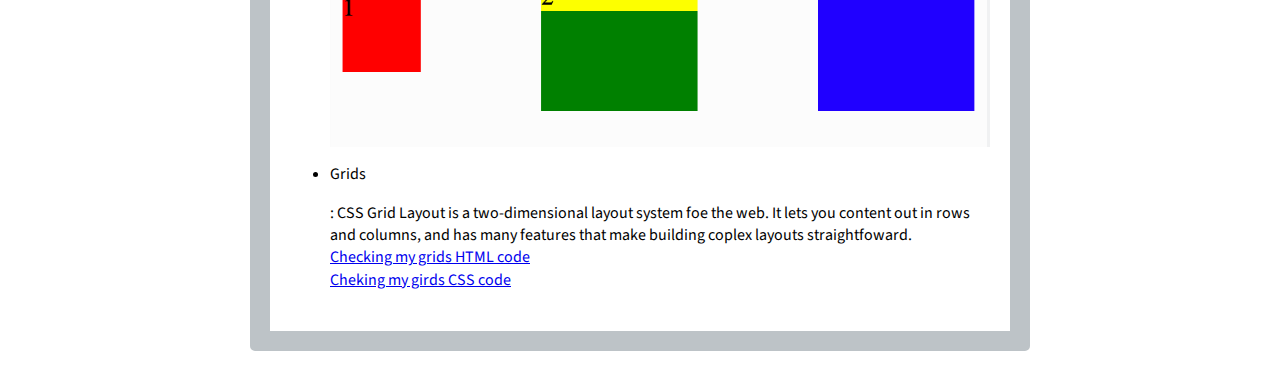
<file: HTML/layout.html>
<html>
  <head>
    <title>My Blog</title>
  <link href="https://fonts.googleapis.com/css?family=Source+Sans+Pro:400,700" rel="stylesheet">
  <link rel="stylesheet" href="../CSS/blogPost.css">
    </head>
      <body>

          <hr>
        </div>
        <div class="post">
          <div class="date">Octobor 06th, 2021</div>
        <h2>Layout</h2>

        <h3>Flexbox vs Grid</h3>
          
        <ul>
          <li>Flexbox</li>
            <p>: Flexbox is a one-dimensional layout method for laying out itmes in rows or columns.
              Items flex to fill additional space and shrink to fit into smaller spaces.
            <xmp>
              <!DOCTYPE html>
              <html>
                <style>
                  .wrapper {
                    display: flex;
                    justify-content: space-between;
                    align-items: center;
                    /* flex-direction: row, column, -reverse; */
                    }
                  
                  .item {
                    width: 100px;
                    height: 100px;
                  }

                  .item:nth-child(1) {
                    background-color: red;
                    width: 50px;
                    height: 50px;
                  }

                  .item:nth-child(2) {
                    background-color: green;
                  }

                  .item:nth-child(3) {
                    background-color: blue;
                    width: 100px;
                    height: 100px;
                  }

                  .inner:nth-child(1) {
                    background-color: aqua;
                  }

                  .inner:nth-child(2) {
                    background-color: yellow;
                  }

                </style>
                <body>
                  <div class="wrapper">
                    <div class="item">1</div>
                    <div class="item">
                      <div class="inner">1</div>
                      <div class="inner">2</div>
                    </div>
                    <div class="item">3</div>
                  </div>
                  <script src="index.js"></script>
                </body>
              </html>
            </xmp>
            <img class="img-js" src="../image/flexbox.png" width="100%">
            </p>
          <li>Grids</li>
            <p>: CSS Grid Layout is a two-dimensional layout system foe the web. It lets you content out in rows and columns, and has many features that make building coplex layouts straightfoward.<br>
            <a link href="../HTML/grids.html">Checking my grids HTML code</a><br>
            <a link href="../CSS/grids.css">Cheking my girds CSS code</a>
            </p>
        </ul>

      
      </body>
      </html>
</file>
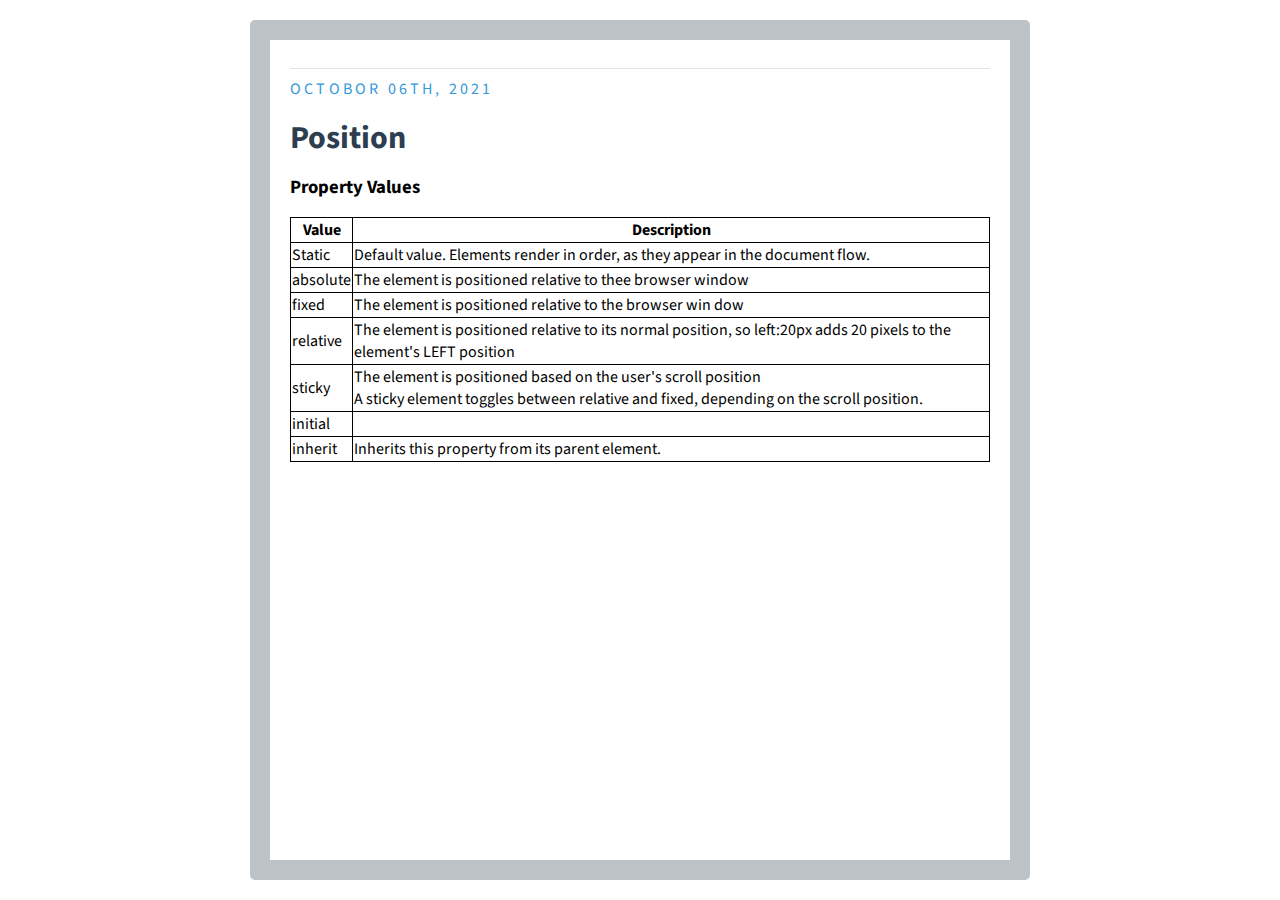
<file: HTML/position.html>
<html>
  <head>
    <title>My Blog</title>
  <link href="https://fonts.googleapis.com/css?family=Source+Sans+Pro:400,700" rel="stylesheet">
  <link rel="stylesheet" href="../CSS/blogPost.css">
    </head>
    <style>
      table {
      border-collapse: collapse;
    }

    table tr td{
      border: 1px solid black;
    }

    table tr th{
      border: 1px solid black;
    }


    .border-table th, .border-table td {
      border: 1px solid black; 
    }

    .color {
      background-color: lightgray;
    }
    </style>

      <body>

          <hr>
        </div>
        <div class="post">
          <div class="date">Octobor 06th, 2021</div>
        <h2>Position</h2>

        <h3>Property Values</h3>

        <table>
          <tr>
            <th>Value</th>
            <th>Description</th>
          </tr>
          <tr>
            <td>Static</td>
            <td>Default value. Elements render in order, as they appear in the document flow.</td>
          </tr>
          <tr>
            <td>absolute</td>
            <td>The element is positioned relative to thee browser window</td>
          </tr>
          <tr>
            <td>fixed</td>
            <td>The element is positioned relative to the browser win dow</td>
          </tr>
          <tr>
            <td>relative</td>
            <td>The element is positioned relative to its normal position, so left:20px adds 20 pixels to the element's LEFT position</td>
          </tr>
          <tr>
            <td>sticky</td>
            <td>The element is positioned based on the user's scroll position<br>A sticky element toggles between relative and fixed, depending on the scroll position.</td>
          </tr>
          <tr>
            <td>initial</td>
            <td></td>
          </tr>
          <tr>
            <td>inherit</td>
            <td>Inherits this property from its parent element.</td>
          </tr>

        </table>
          

      
      </body>
      </html>
</file>
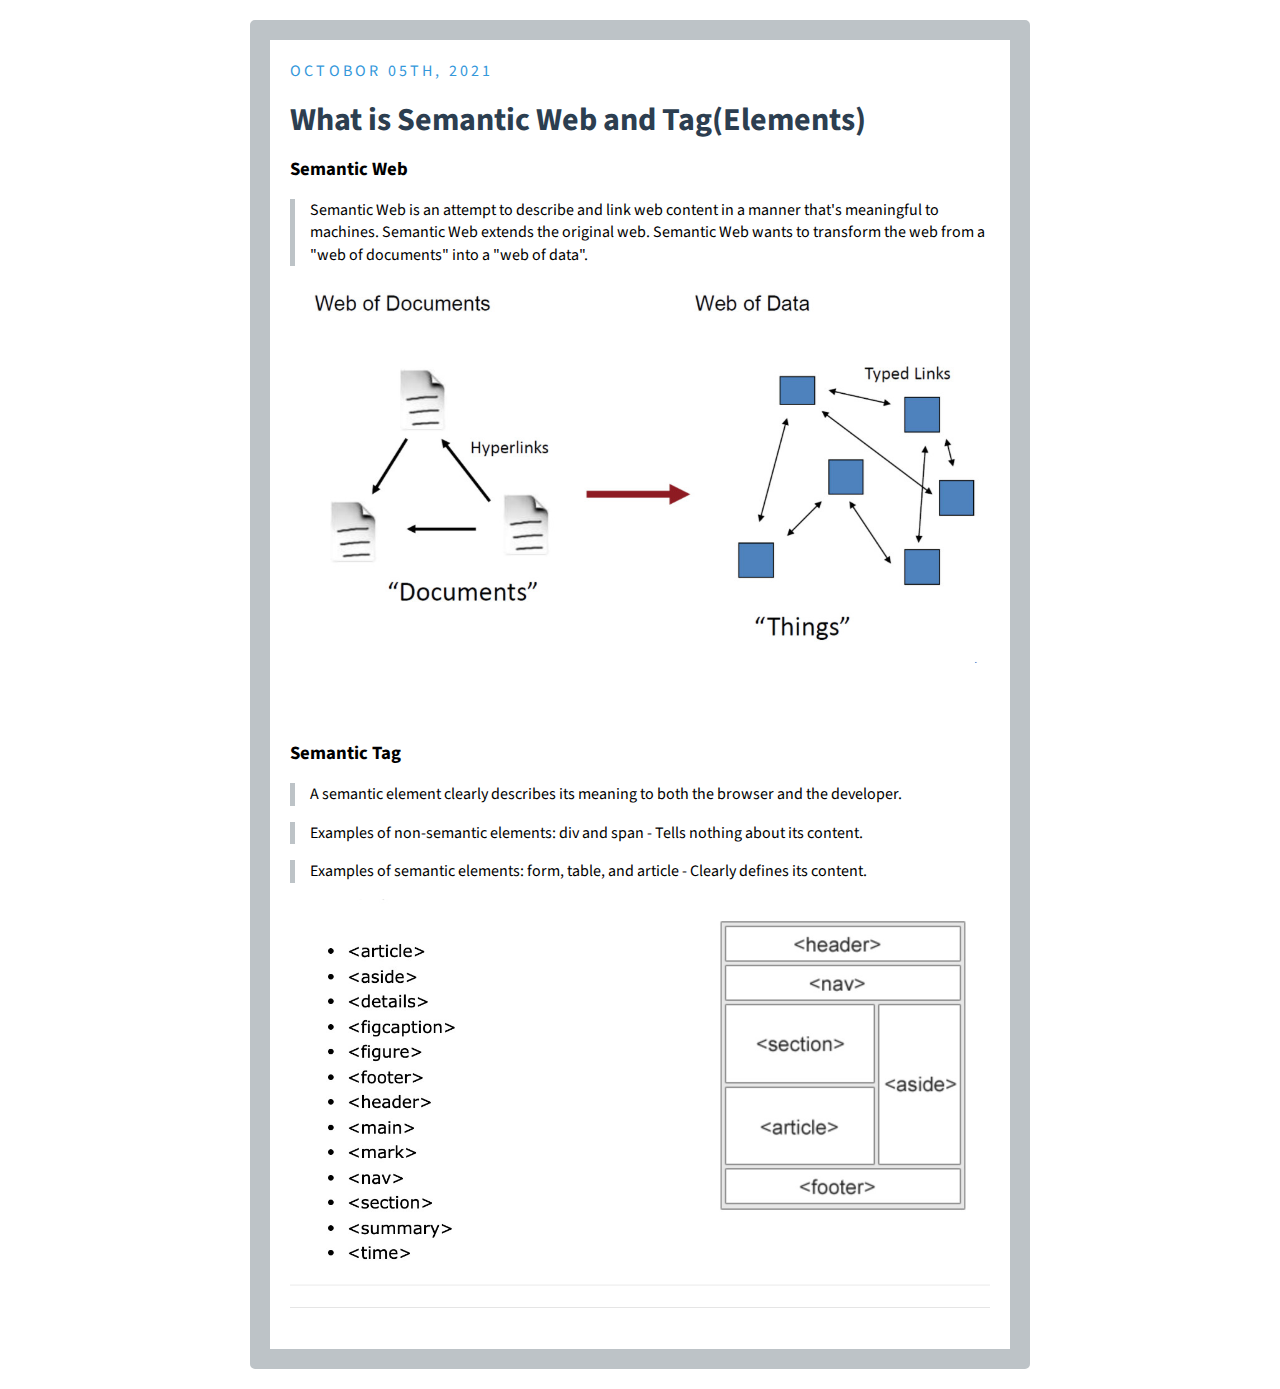
<file: HTML/semantic-web-tag.html>
<html>
  <head>
    <title>My Blog</title>
  <link href="https://fonts.googleapis.com/css?family=Source+Sans+Pro:400,700" rel="stylesheet">
  <link rel="stylesheet" href="../CSS/blogPost.css">
    </head>
      <body>
        <div class="post">
          <div class="date">Octobor 05th, 2021</div>
        <h2>What is Semantic Web and Tag(Elements)</h2>
        <h3>Semantic Web</h3>
       <p class="quote">Semantic Web is an attempt to describe and link web content in a manner that's meaningful to machines. Semantic Web extends the original web. Semantic Web wants to transform the web from a "web of documents" into a "web of data".</p>
       <p>
          <div class="img">
            <img class="img-js" src="../image/semanticWeb.jpg" alt="Internet Source" width="100%">
          </div>
        </p>
        
    <br><br>
        
        <h3>Semantic Tag</h3>
          <p class="quote">A semantic element clearly describes its meaning to both the browser and the developer.</p>
          <p class="quote">Examples of non-semantic elements: div and span - Tells nothing about its content.</p>
          <p class="quote">Examples of semantic elements: form, table, and article - Clearly defines its content.</p>
          
          <img src="../image/semanticElementsHTML.jpg" width="100%">

          <hr>
        </div>

        </div>
      </body>
      </html>
</file>
<file: CSS/style.css>
*{
  padding: 0;
  margin: 0;
  text-decoration: none;
  list-style: none;
  box-sizing: border-box;
}
html{
  scroll-behavior: smooth;
}
body {
  font-family: Vinila;
  font-size: 1.3rem;
}

span {
  color: white;
  background: black;
  display: inline-block;
  padding: .05em .25em 0;
  font-size: 2rem;
}
@font-face {
  font-family: Vinila;
  src: url("https://jsbin-user-assets.s3.amazonaws.com/simevidas/vinila.woff2") format("woff2");
  font-style: oblique 0deg 20deg; /* 20deg is required for Safari */
  font-weight: 1 1000;
}
.sidebar ul{
  position: fixed;
  top: 0;
  left: 0;
  margin-left: -240px;
  width: 240px;
  background: #1e1e1e;
  height: 100vh;
  overflow-y: auto;
  transition: all .3s;
}
.sidebar ul li{
  height: 65px;
  outline: none;
}
.sidebar ul li a{
  display: block;
  height: 100%;
  width: 100%;
  line-height: 70px;
  font-size: 20px;
  color: white;
  padding-left: 10%;
  background: #1e1e1e;
  border-top: 1px solid rgba(255,255,255,.1);
  border-bottom: 1px solid black;
  border-left: 5px solid transparent;
}
.sidebar li a.contact{
  border-bottom: 1px solid rgba(0,0,0,.5);
}
.active a{
  color: #B93632;
  border-left: 5px solid #B93632;
  background: #1B1B1B;
}
section{
  margin-left: 0px;
  transition: all .3s;
}
i{
  position: fixed;
  margin: 20px 25px;
  font-size: 40px;
  color: orangered;
  cursor: pointer;
}
/*Image CSS*/
/*.sec1{
  margin-left: -20px;
  background: url(home.jpg) no-repeat;
  background-size: cover;
  height: 100vh;
}
.sec2{
  margin-left: -20px;
  background: url(about.jpg) no-repeat;
  background-size: cover;
  height: 100vh;
}
.sec3{
  margin-left: -20px;
  background: url(whatilearn.jpg) no-repeat;
  background-size: cover;
  height: 100vh;
}
.sec4{
  margin-left: -20px;
  background: url(gallery.jpg) no-repeat;
  background-size: cover;
  height: 100vh;
}
.sec5{
  margin-left: -20px;
  background: url(services.jpg) no-repeat;
  background-size: cover;
  height: 100vh;
}
.sec6{
  margin-left: -20px;
  background: url(feedback.jpg) no-repeat;
  background-size: cover;
  height: 100vh;
}
.sec7{
  margin-left: -20px;
  background: url(contact.jpg) no-repeat;
  background-size: cover;
  height: 100vh;
}*/
h2{
  font-size: 40px;
  padding: 15px 20px;
}
h3{
  font-size: 40px;
  padding: 15px 20px;
}
p{
  padding: 0 20px 10px 20px;
  text-align: justify;
}


.date {
  text-transform: uppercase;
  color: #3498db;
  letter-spacing: 0.2rem;
}
.quote {
  border-left: 5px solid #bdc3c7;
  padding-left: 15px;
}

.post {
  margin-bottom: 20px;
}
.sidebar .ul_show{
  margin-left: 0px;
}
.slide_image{
  margin-left: 260px;
}
.inside_list ul {
  margin-left: 50px;
  margin-right: 200px;
  width: 240px;
  /*background: #1e1e1e;*/
  /*height: 100vh;*/
/*  overflow-y: auto;
  transition: all .3s;*/
}
.inside_list ul li::before {
  content: "✅";
  display: inline-block;
  margin-right: 0.2rem;
}
.inside_list ul ul li::before {
  content: "📌";
}
.inside_list ul ul ul li::before {
  content: "🤷‍♀️";
}


.fvs {
  font-variation-settings: "slnt" 10;
}
</file>
<file: CSS/blogPost.css>
body { 
  border: 20px solid #bdc3c7;
  border-radius: 5px;
  padding: 20px;
  max-width: 700px;
  width: 80%;
  margin: 20px auto;
  font-family: 'Source Sans Pro', sans-serif;
  line-height: 1.4rem;
}
.date {
  text-transform: uppercase;
  color: #3498db;
  letter-spacing: 0.2rem;
}
.quote {
  border-left: 5px solid #bdc3c7;
  padding-left: 15px;
}
h2 {
  color: #2c3e50;
  font-size: 2.0rem;
}
/* Inset, by Dan Eden */

hr {
    border: 0;
    height: 0;
    border-top: 1px solid rgba(0, 0, 0, 0.1);
    border-bottom: 1px solid rgba(255, 255, 255, 0.3);
}
.post {
  margin-bottom: 20px;
}
</file>
<file: blogPost.css>
body { 
  border: 20px solid #bdc3c7;
  border-radius: 5px;
  padding: 20px;
  max-width: 700px;
  width: 80%;
  margin: 20px auto;
  font-family: 'Source Sans Pro', sans-serif;
  line-height: 1.4rem;
}
.date {
  text-transform: uppercase;
  color: #3498db;
  letter-spacing: 0.2rem;
}
.quote {
  border-left: 5px solid #bdc3c7;
  padding-left: 15px;
}
h2 {
  color: #2c3e50;
  font-size: 2.0rem;
}
/* Inset, by Dan Eden */

hr {
    border: 0;
    height: 0;
    border-top: 1px solid rgba(0, 0, 0, 0.1);
    border-bottom: 1px solid rgba(255, 255, 255, 0.3);
}
.post {
  margin-bottom: 20px;
}
</file>
